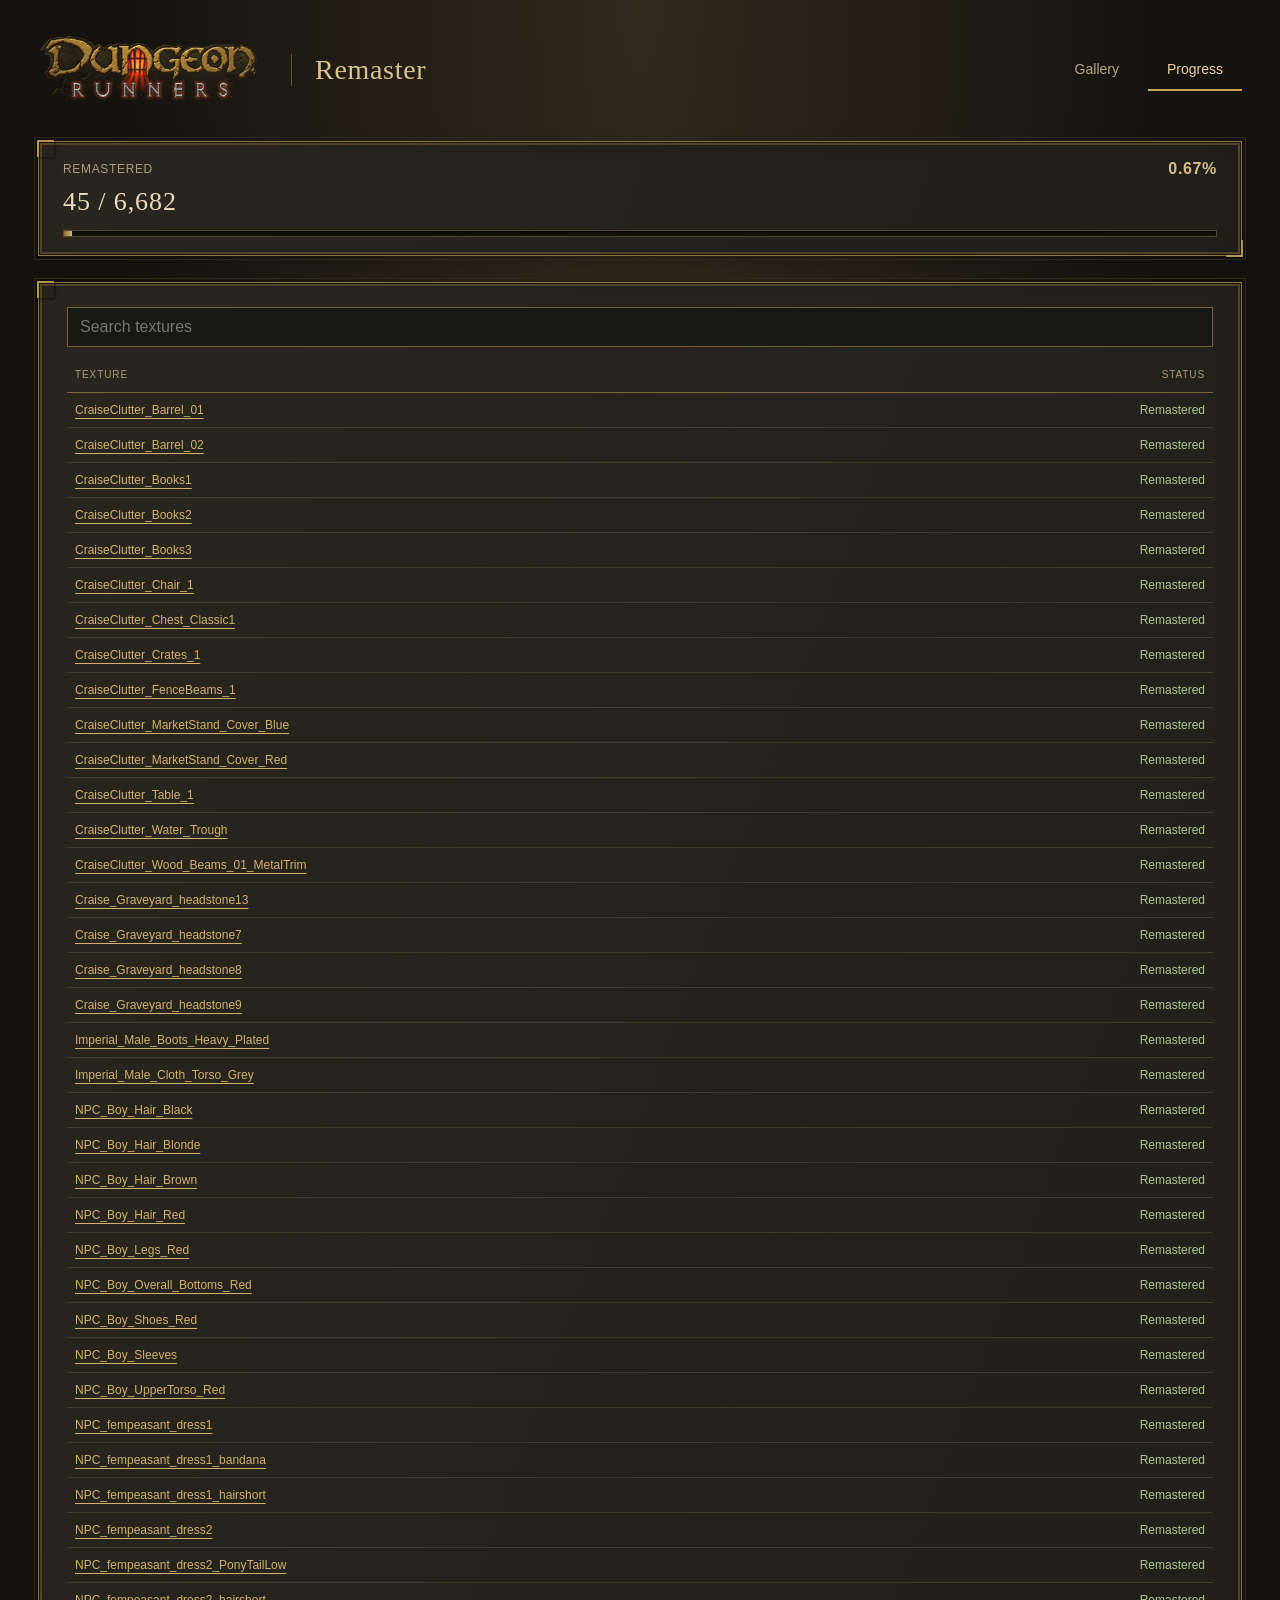
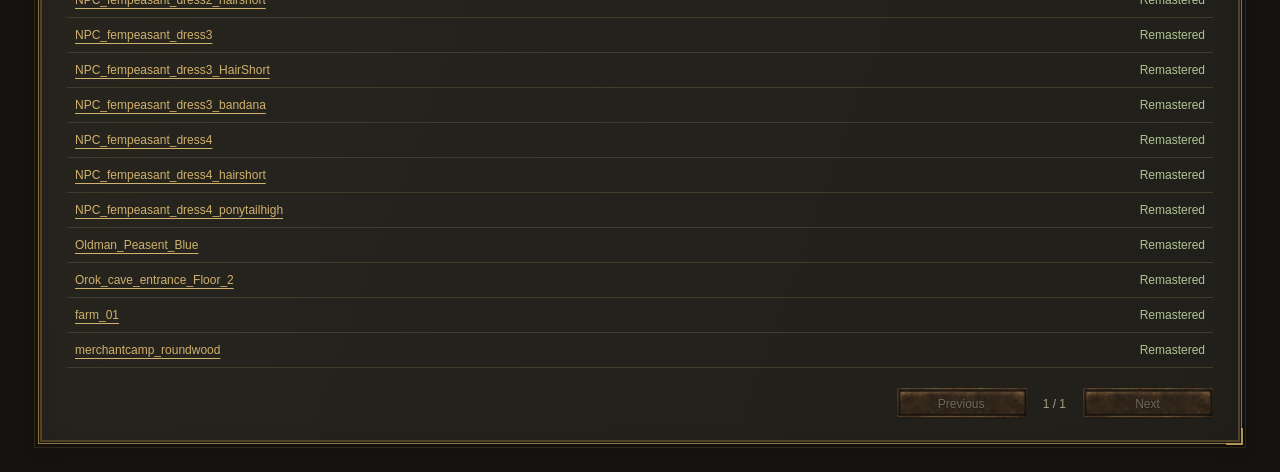
<file: docs/progress.html>
<!doctype html>
<html lang="en">
<head>
<meta charset="utf-8"><meta name="viewport" content="width=device-width,initial-scale=1">
<title>Dungeon Runners · Progress</title>
<link rel="stylesheet" href="gallery.css?v=reviewed-20261010"><script src="gallery-data.js?v=reviewed-20261010" defer></script><script src="gallery.js?v=reviewed-20261010" defer></script>
</head>
<body><main>
<header class="masthead"><div class="brand-group"><a class="brand" href="index.html" aria-label="Dungeon Runners"><span class="game-logo" role="img" aria-label="Dungeon Runners"></span><span class="brand-title">Remaster</span></a></div><nav aria-label="Navigation"><a class="tab" href="index.html">Gallery</a><a class="tab selected" href="progress.html" aria-current="page">Progress</a></nav></header>
<section class="stats" aria-label="Remaster progress">
<div class="stat panel"><div class="stat-label">Remastered<span id="catalog-percent">—</span></div><strong id="catalog-count">— / —</strong><div class="meter" id="catalog-meter" role="progressbar" aria-label="Remastered"><span></span></div></div>
</section>
<section class="progress-panel panel">
<input id="texture-search" type="search" placeholder="Search textures" aria-label="Search textures">
<div class="table-wrap"><table><thead><tr><th>Texture</th><th>Status</th></tr></thead><tbody id="progress-rows"></tbody></table></div>
<div class="pagination"><button id="previous-page" class="button">Previous</button><span id="texture-page"></span><button id="next-page" class="button">Next</button></div>
</section>
</main></body></html>
</file>
<file: docs/gallery.css>
:root{font-family:"Segoe UI",Arial,sans-serif;color:#ded6bd;background:#15130f;color-scheme:dark;--muted:#a79c82;--gold:#c8a558;--line:#66522d;--panel:#24221c}
*{box-sizing:border-box}body{margin:0;background:radial-gradient(ellipse at 50% 0,#302a1d 0,transparent 58%),#15130f;min-height:100vh}main{max-width:1500px;margin:auto;padding:20px 38px 28px}a{color:#d0b16e;text-underline-offset:4px}button,select{font:inherit}button,a,select{-webkit-tap-highlight-color:transparent}.masthead{display:flex;align-items:center;justify-content:space-between;gap:20px;min-height:100px;margin-bottom:21px}.brand{display:flex;align-items:center;gap:23px;text-decoration:none;color:#dac28d}.game-logo{display:block;width:230px;height:77px;background:url("assets/22413a09b845863e6b3b30b697aa795fcd2805773155592ac4da2e5120d55d8c.webp") -38.4px -517.2px / 614.4px 614.4px no-repeat;mix-blend-mode:screen}.brand-title{font:28px Georgia,serif;letter-spacing:.025em;border-left:1px solid #68532f;padding-left:23px}.masthead nav{display:flex;align-items:center;gap:10px}.tab{text-decoration:none;padding:12px 19px;color:#b2a58a;border-bottom:2px solid transparent;font-size:14px}.tab.selected{color:#ead29c;border-color:#c8a558}.tab:hover{color:#f0dcae}.local-status{font-size:11px;letter-spacing:.025em;margin-left:13px;color:var(--muted);white-space:nowrap}.local-status i{display:inline-block;width:6px;height:6px;border-radius:50%;background:#a5b37e;margin-right:7px}
.panel{position:relative;border:1px solid #8d7340;outline:1px solid #302818;outline-offset:3px;background:linear-gradient(110deg,#29261f,#201f1a);box-shadow:inset 0 0 0 1px #191713,inset 0 0 0 3px #51432a,inset 0 0 22px #0a09092e,0 4px 16px #0004}.panel:before,.panel:after{content:"";position:absolute;pointer-events:none;width:15px;height:15px;border:2px solid #b09557;box-shadow:1px 1px 2px #0008}.panel:before{left:-2px;top:-2px;border-right:0;border-bottom:0}.panel:after{right:-2px;bottom:-2px;border-left:0;border-top:0}.stats{display:grid;grid-template-columns:1fr;gap:23px;margin-bottom:26px}.stat{padding:18px 24px}.stat-label{display:flex;justify-content:space-between;align-items:center;color:var(--muted);font-size:12px;letter-spacing:.055em;text-transform:uppercase}.stat-label span{color:#d6bd85;font-size:16px;font-weight:600;font-variant-numeric:tabular-nums}.stat strong{display:block;font:26px Georgia,serif;font-variant-numeric:tabular-nums;color:#eadcc0;margin:9px 0 13px;letter-spacing:.035em}.meter{height:7px;background:#11120e;box-shadow:inset 0 1px 3px #000c;border:1px solid #51452b}.meter span{height:100%;display:block;width:0;background:linear-gradient(90deg,#8c7437,#ceb978);box-shadow:0 0 7px #c4a75f30}
.workspace{padding:22px 25px;margin-bottom:25px}.toolbar{display:flex;gap:17px;padding-bottom:17px;border-bottom:1px solid #4c412e}.toolbar label{display:flex;flex-direction:column;gap:7px;font-size:10px;letter-spacing:.12em;text-transform:uppercase;color:var(--muted)}.asset-label{flex:1;min-width:220px}select{color:#e0d1b0;background:#181915;border:1px solid #756039;border-radius:0;box-shadow:inset 0 0 0 1px #0b0c09;padding:9px 34px 9px 12px;min-width:155px;max-width:100%;font-size:13px;letter-spacing:0;text-transform:none;cursor:pointer}.asset-heading{display:flex;justify-content:space-between;align-items:center;gap:18px;padding:19px 0 17px}.eyebrow{font-size:10px;color:var(--muted);letter-spacing:.1em;text-transform:uppercase;margin:0 0 7px}h1,h2{font-weight:500;margin:0;color:#e2c995}h1{font:22px Georgia,serif;overflow-wrap:anywhere}h2{font:19px Georgia,serif}.button{display:inline-flex;justify-content:center;align-items:center;min-width:131px;height:31px;border:0;color:#e6d8b8;text-shadow:0 1px 2px #000;background:url("assets/819d7a0b1c5a332201948acca5a6ea8d732e13e3c497f03727956486da377341.webp") -8px -84px no-repeat;background-size:512px 512px;text-decoration:none;font-size:12px;cursor:pointer;padding:0 8px;white-space:nowrap}.button:hover{background-position:-8px -132px;color:#fff0c8}.pair{display:grid;grid-template-columns:repeat(2,minmax(0,1fr));gap:17px}figure{margin:0;border:1px solid #79613a;box-shadow:0 0 0 1px #10110c;background:#b9c1c4;overflow:hidden}figcaption{font:17px Georgia,serif;color:#d8c392;text-align:center;padding:10px;background:linear-gradient(#343022,#232118);border-bottom:1px solid #80663c}.image-button{border:0;display:block;width:100%;background:none;padding:0;cursor:zoom-in}.image-button img{display:block;width:100%;height:auto;aspect-ratio:var(--ratio,1);object-fit:contain}.pair.texture figure{background:#292e30}.collection-panel{padding:20px 25px}.collection-header{display:flex;justify-content:space-between;align-items:center;gap:20px;margin-bottom:17px}.collection-header span{color:var(--muted);font-size:11px}.collection{display:grid;grid-template-columns:repeat(auto-fill,minmax(160px,1fr));gap:13px}.card{border:1px solid #5e4b2d;padding:0;background:#191b17;color:#c8ba9b;text-align:left;cursor:pointer;position:relative;box-shadow:inset 0 0 0 1px #0c0d0a}.card[aria-pressed=true]{border-color:#e1be6e;box-shadow:0 0 0 1px #c5a14e,0 0 13px #d0b36617}.card img{display:block;width:100%;aspect-ratio:4/3;object-fit:cover}.card span{display:block;padding:9px 10px;font-size:10px;overflow-wrap:anywhere;line-height:1.4}.card:hover{border-color:#bc9651;color:#ead6a9}footer{display:flex;justify-content:space-between;gap:20px;flex-wrap:wrap;padding-top:20px;font-size:10px;color:#8f856e}dialog{border:1px solid #ba9657;outline:1px solid #493721;outline-offset:3px;padding:17px;max-width:96vw;max-height:96vh;color:#e2d1ac;background:#23211a;box-shadow:0 20px 90px #000a}dialog::backdrop{background:#080a08df}.dialog-bar{display:flex;align-items:center;justify-content:space-between;gap:20px;margin-bottom:13px}.dialog-bar strong{font-size:12px;font-weight:500}#zoom-image{display:block;max-width:91vw;max-height:80vh;object-fit:contain;background:#292e30}.progress-panel{padding:24px 28px}.progress-heading{display:flex;justify-content:space-between;align-items:center;gap:20px;margin-bottom:21px}.pill{border:1px solid #5b4e33;padding:5px 9px;color:#bcac86;font-size:10px;white-space:nowrap}.breakdown{display:flex;flex-wrap:wrap;gap:12px;margin:18px 0}.breakdown span{background:#191a15;border:1px solid #4c422d;padding:10px 14px;font-size:11px;color:#bfb292}.breakdown b{color:#dfc589;font-size:15px;margin-right:5px}table{width:100%;border-collapse:collapse;font-size:12px}th{text-align:left;color:#a99b7e;font-size:10px;text-transform:uppercase;letter-spacing:.09em;font-weight:500;padding:12px 8px;border-bottom:1px solid #80653c}td{padding:10px 8px;border-bottom:1px solid #403b2b;overflow-wrap:anywhere}td:last-child,th:last-child{text-align:right;white-space:nowrap}td .state-remade{color:#b0c394}td .state-original{color:#c6ad7e}.table-wrap{overflow-x:auto}.status-line{color:var(--muted);font-size:11px;line-height:1.6}.button:focus-visible,a:focus-visible,select:focus-visible,button:focus-visible{outline:2px solid #d9b570;outline-offset:4px}[hidden]{display:none!important}
@media(min-width:1500px){.workspace{padding:24px 30px}}@media(max-width:900px){main{padding:17px 19px 27px}.masthead{gap:14px;flex-wrap:wrap;min-height:80px}.brand-title{font-size:24px}.game-logo{width:214px}.masthead nav{margin-left:auto}.local-status{display:none}.stats{gap:17px}.workspace,.collection-panel{padding:18px}.collection{grid-template-columns:repeat(4,minmax(0,1fr))}.toolbar{gap:12px}select{min-width:140px}.asset-label{min-width:160px}h1{font-size:20px}}@media(max-width:600px){main{padding:13px 12px 24px}.masthead{margin-bottom:18px}.brand{gap:10px}.brand-title{font-size:20px;padding-left:13px}.game-logo{width:177px;height:60px;background-size:486.4px 486.4px;background-position:-30.4px -409.5px}.masthead nav{margin:0;gap:3px}.tab{padding:9px 15px}.stats{gap:13px}.stat{padding:15px 13px}.stat-label{font-size:9px;letter-spacing:.03em}.stat-label span{font-size:13px}.stat strong{font-size:20px;letter-spacing:0}.workspace,.collection-panel{padding:13px}.toolbar{flex-wrap:wrap}.toolbar label:first-child{flex:1}.asset-label{min-width:100%;order:3}.toolbar label:last-child{width:105px}select{min-width:0;padding:9px 20px 9px 8px}.asset-heading{align-items:flex-start;flex-wrap:wrap;gap:11px}.pair{gap:9px}figcaption{font-size:15px;padding:9px}h1{font-size:17px}.collection{grid-template-columns:repeat(2,minmax(0,1fr));gap:10px}.progress-panel{padding:16px}.progress-heading{align-items:flex-start;flex-wrap:wrap}td{font-size:11px}.progress-heading h1{font-size:21px}}


.brand-group{display:inline-flex;align-items:center;gap:12px}
.stats{grid-template-columns:1fr}
#texture-search{width:100%;font:inherit;color:#e0d1b0;background:#181915;border:1px solid #756039;padding:10px 12px;margin-bottom:10px}
.pagination{display:flex;align-items:center;justify-content:flex-end;gap:16px;padding-top:20px;font-size:12px;color:var(--muted)}
.pagination button:disabled{opacity:.4;cursor:default}
td.state-remade{color:#b0c394}td.state-original{color:#c6ad7e}

@media(max-width:600px){.brand-group{gap:10px}.stats{grid-template-columns:1fr}}
</file>
